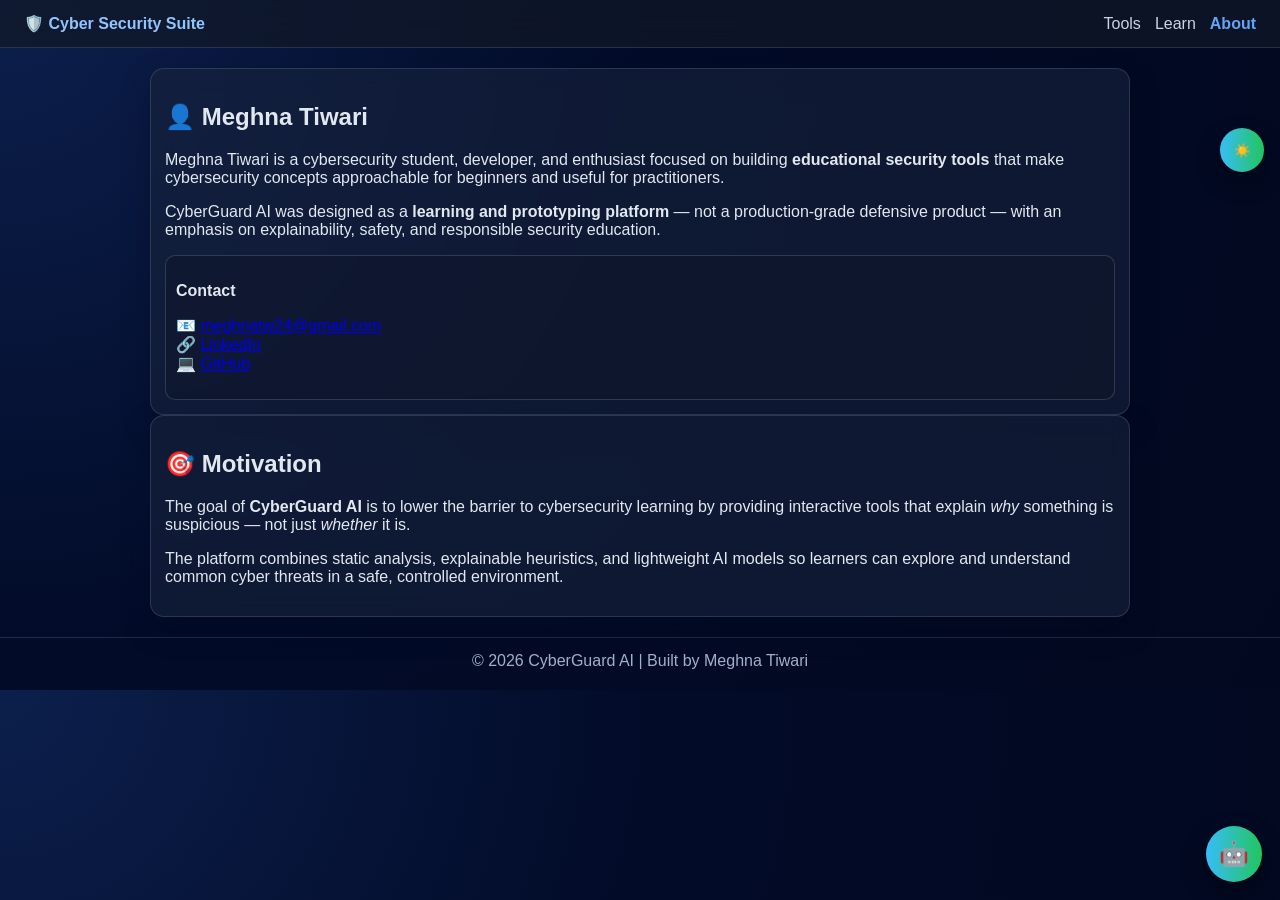
<file: templates/about.html>
<!DOCTYPE html>
<html lang="en">
<head>
    <meta charset="UTF-8">
    <title>About – Meghna Tiwari</title>
    <meta name="viewport" content="width=device-width, initial-scale=1.0">
    <link rel="stylesheet" href="/static/style.css">
</head>

<body>

<!-- NAVBAR -->
<nav class="navbar">
    <div class="nav-container">
        <a href="/" class="nav-logo">🛡️ Cyber Security Suite</a>
        <ul class="nav-menu">
            <li><a href="/" class="nav-link">Tools</a></li>
            <li><a href="/info" class="nav-link">Learn</a></li>
            <li><a href="/about" class="nav-link active">About</a></li>
        </ul>
    </div>
</nav>

<!-- MAIN CONTENT -->
<main class="info-container">

    <!-- ABOUT CARD -->
    <section class="info-section about-card">
        <h2>👤 Meghna Tiwari</h2>

        <p>
            Meghna Tiwari is a cybersecurity student, developer, and enthusiast focused on building
            <strong>educational security tools</strong> that make cybersecurity concepts approachable
            for beginners and useful for practitioners.
        </p>

        <p>
            CyberGuard AI was designed as a <strong>learning and prototyping platform</strong> — not a
            production-grade defensive product — with an emphasis on explainability, safety, and
            responsible security education.
        </p>

        <div class="contact-block">
            <p><strong>Contact</strong></p>
            <p>
                📧 <a href="mailto:meghnatw24@gmail.com">meghnatw24@gmail.com</a><br>
                🔗 <a href="https://www.linkedin.com/in/meghna-tiwari-m24/" target="_blank">LinkedIn</a><br>
                💻 <a href="https://github.com/MeghnaaT" target="_blank">GitHub</a>
            </p>
        </div>
    </section>

    <!-- MOTIVATION -->
    <section class="info-section">
        <h2>🎯 Motivation</h2>

        <p>
            The goal of <strong>CyberGuard AI</strong> is to lower the barrier to cybersecurity learning
            by providing interactive tools that explain <em>why</em> something is suspicious —
            not just <em>whether</em> it is.
        </p>

        <p>
            The platform combines static analysis, explainable heuristics, and lightweight AI models
            so learners can explore and understand common cyber threats in a safe, controlled
            environment.
        </p>
    </section>

</main>

<!-- FOOTER -->
<footer>
    © 2026 CyberGuard AI | Built by Meghna Tiwari
</footer>

<!-- THEME TOGGLE -->
<button id="themeToggle" class="theme-toggle">☀️</button>

<!-- CHATBOT -->
<div id="chat-fab" onclick="toggleChat()">🤖</div>

<div id="chat-widget">
    <div class="chat-header">
        <span>CyberGuard AI</span>
        <button onclick="toggleChat()">✕</button>
    </div>

    <div id="chat-messages"></div>

    <div class="chat-input">
        <input id="chat-text" placeholder="Ask a cybersecurity question..." />
        <button onclick="sendChat()">Send</button>
    </div>
</div>

<script src="/static/script.js"></script>
</body>
</html>
</file>
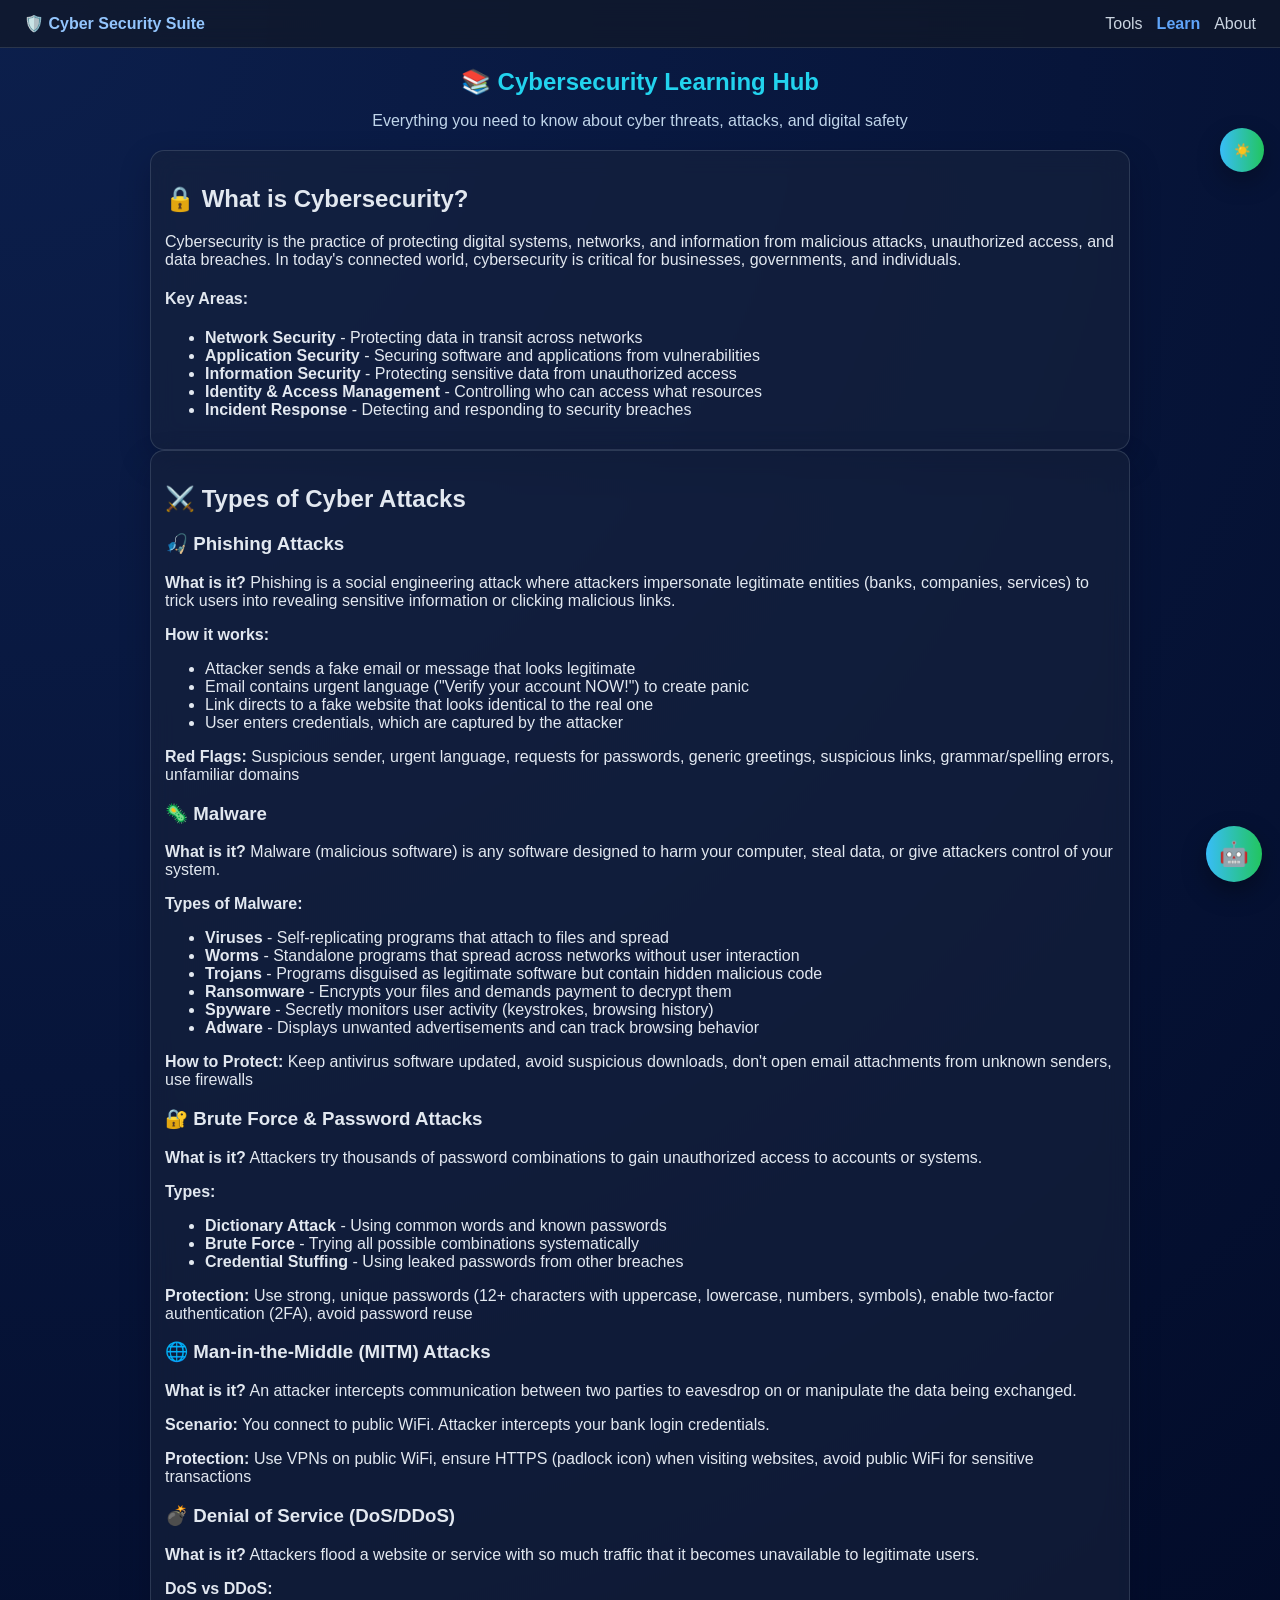
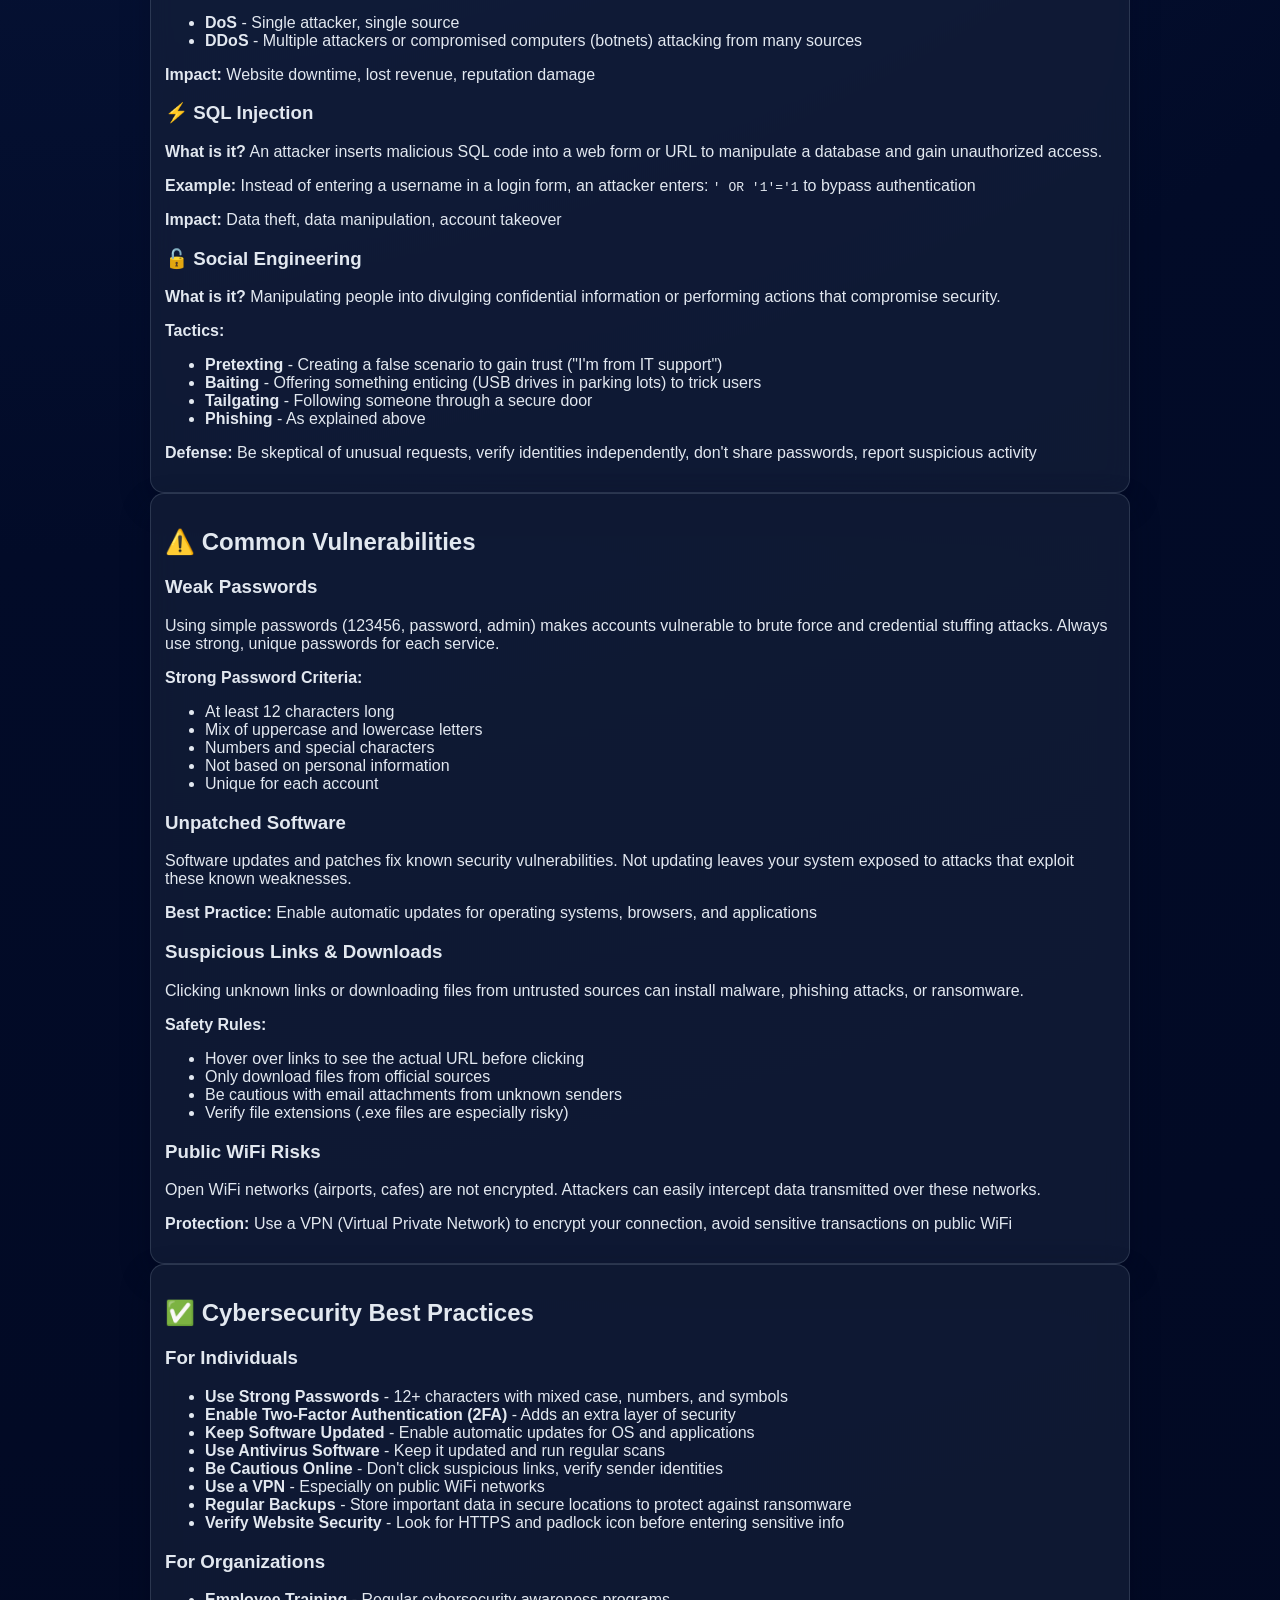
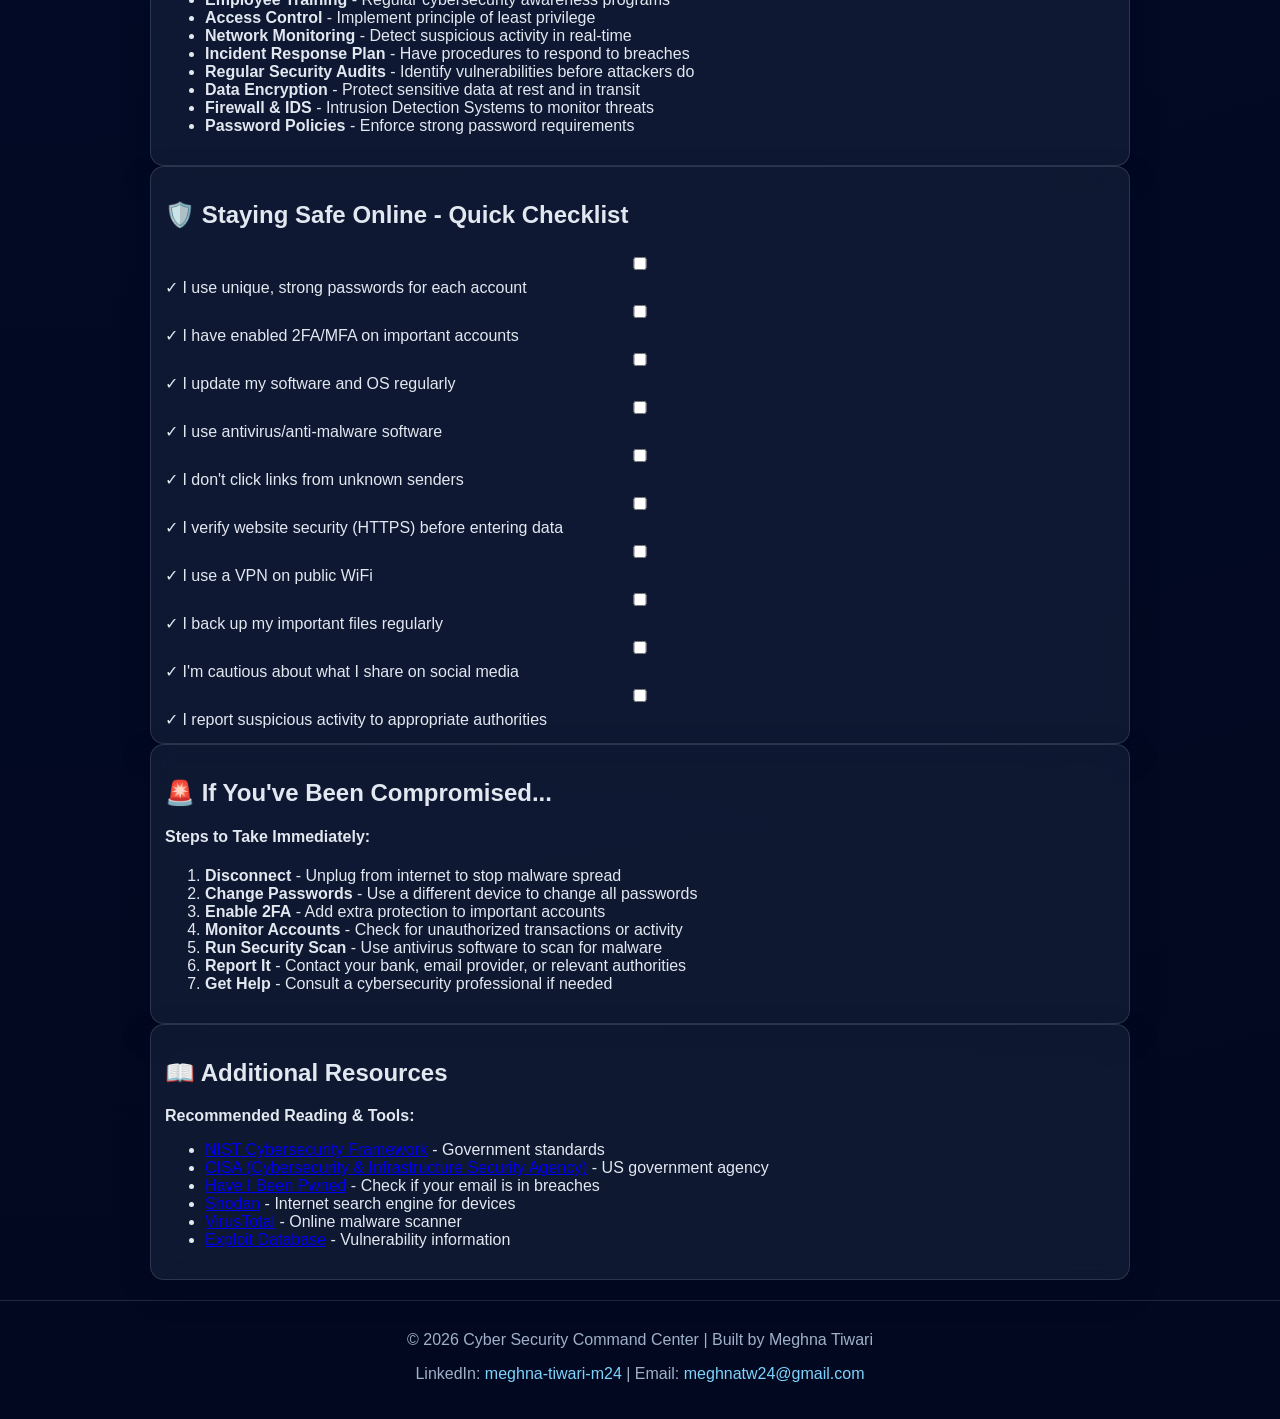
<file: templates/info.html>
<!DOCTYPE html>
<html lang="en">
<head>
    <meta charset="UTF-8">
    <title>Cybersecurity Learning Hub</title>
    <link rel="stylesheet" href="/static/style.css">
</head>
<body>

<!-- Navigation Bar -->
<nav class="navbar">
    <div class="nav-container">
        <a href="/" class="nav-logo">🛡️ Cyber Security Suite</a>
        <ul class="nav-menu">
            <li><a href="/" class="nav-link">Tools</a></li>
            <li><a href="/info" class="nav-link active">Learn</a></li>
            <li><a href="/about" class="nav-link">About</a></li>
        </ul>
    </div>
</nav>

<!-- Hero Section -->
<section class="hero">
    <h1>📚 Cybersecurity Learning Hub</h1>
    <p>Everything you need to know about cyber threats, attacks, and digital safety</p>
</section>

<!-- Main Content -->
<div class="info-container">

    <!-- Section 1: What is Cybersecurity? -->
    <section class="info-section">
        <h2>🔒 What is Cybersecurity?</h2>
        <p>
            Cybersecurity is the practice of protecting digital systems, networks, and information from malicious attacks, 
            unauthorized access, and data breaches. In today's connected world, cybersecurity is critical for businesses, 
            governments, and individuals.
        </p>
        <h4>Key Areas:</h4>
        <ul>
            <li><strong>Network Security</strong> - Protecting data in transit across networks</li>
            <li><strong>Application Security</strong> - Securing software and applications from vulnerabilities</li>
            <li><strong>Information Security</strong> - Protecting sensitive data from unauthorized access</li>
            <li><strong>Identity & Access Management</strong> - Controlling who can access what resources</li>
            <li><strong>Incident Response</strong> - Detecting and responding to security breaches</li>
        </ul>
    </section>

    <!-- Section 2: Types of Cyber Attacks -->
    <section class="info-section">
        <h2>⚔️ Types of Cyber Attacks</h2>
        
        <div class="info-subsection">
            <h3>🎣 Phishing Attacks</h3>
            <p>
                <strong>What is it?</strong> Phishing is a social engineering attack where attackers impersonate legitimate 
                entities (banks, companies, services) to trick users into revealing sensitive information or clicking malicious links.
            </p>
            <p><strong>How it works:</strong></p>
            <ul>
                <li>Attacker sends a fake email or message that looks legitimate</li>
                <li>Email contains urgent language ("Verify your account NOW!") to create panic</li>
                <li>Link directs to a fake website that looks identical to the real one</li>
                <li>User enters credentials, which are captured by the attacker</li>
            </ul>
            <p><strong>Red Flags:</strong> Suspicious sender, urgent language, requests for passwords, generic greetings, 
            suspicious links, grammar/spelling errors, unfamiliar domains</p>
        </div>

        <div class="info-subsection">
            <h3>🦠 Malware</h3>
            <p>
                <strong>What is it?</strong> Malware (malicious software) is any software designed to harm your computer, 
                steal data, or give attackers control of your system.
            </p>
            <p><strong>Types of Malware:</strong></p>
            <ul>
                <li><strong>Viruses</strong> - Self-replicating programs that attach to files and spread</li>
                <li><strong>Worms</strong> - Standalone programs that spread across networks without user interaction</li>
                <li><strong>Trojans</strong> - Programs disguised as legitimate software but contain hidden malicious code</li>
                <li><strong>Ransomware</strong> - Encrypts your files and demands payment to decrypt them</li>
                <li><strong>Spyware</strong> - Secretly monitors user activity (keystrokes, browsing history)</li>
                <li><strong>Adware</strong> - Displays unwanted advertisements and can track browsing behavior</li>
            </ul>
            <p><strong>How to Protect:</strong> Keep antivirus software updated, avoid suspicious downloads, 
            don't open email attachments from unknown senders, use firewalls</p>
        </div>

        <div class="info-subsection">
            <h3>🔐 Brute Force & Password Attacks</h3>
            <p>
                <strong>What is it?</strong> Attackers try thousands of password combinations to gain unauthorized access 
                to accounts or systems.
            </p>
            <p><strong>Types:</strong></p>
            <ul>
                <li><strong>Dictionary Attack</strong> - Using common words and known passwords</li>
                <li><strong>Brute Force</strong> - Trying all possible combinations systematically</li>
                <li><strong>Credential Stuffing</strong> - Using leaked passwords from other breaches</li>
            </ul>
            <p><strong>Protection:</strong> Use strong, unique passwords (12+ characters with uppercase, lowercase, 
            numbers, symbols), enable two-factor authentication (2FA), avoid password reuse</p>
        </div>

        <div class="info-subsection">
            <h3>🌐 Man-in-the-Middle (MITM) Attacks</h3>
            <p>
                <strong>What is it?</strong> An attacker intercepts communication between two parties to eavesdrop 
                on or manipulate the data being exchanged.
            </p>
            <p><strong>Scenario:</strong> You connect to public WiFi. Attacker intercepts your bank login credentials.</p>
            <p><strong>Protection:</strong> Use VPNs on public WiFi, ensure HTTPS (padlock icon) when visiting websites, 
            avoid public WiFi for sensitive transactions</p>
        </div>

        <div class="info-subsection">
            <h3>💣 Denial of Service (DoS/DDoS)</h3>
            <p>
                <strong>What is it?</strong> Attackers flood a website or service with so much traffic that it becomes 
                unavailable to legitimate users.
            </p>
            <p><strong>DoS vs DDoS:</strong></p>
            <ul>
                <li><strong>DoS</strong> - Single attacker, single source</li>
                <li><strong>DDoS</strong> - Multiple attackers or compromised computers (botnets) attacking from many sources</li>
            </ul>
            <p><strong>Impact:</strong> Website downtime, lost revenue, reputation damage</p>
        </div>

        <div class="info-subsection">
            <h3>⚡ SQL Injection</h3>
            <p>
                <strong>What is it?</strong> An attacker inserts malicious SQL code into a web form or URL to manipulate 
                a database and gain unauthorized access.
            </p>
            <p><strong>Example:</strong> Instead of entering a username in a login form, an attacker enters: 
            <code>' OR '1'='1</code> to bypass authentication</p>
            <p><strong>Impact:</strong> Data theft, data manipulation, account takeover</p>
        </div>

        <div class="info-subsection">
            <h3>🔓 Social Engineering</h3>
            <p>
                <strong>What is it?</strong> Manipulating people into divulging confidential information or performing 
                actions that compromise security.
            </p>
            <p><strong>Tactics:</strong></p>
            <ul>
                <li><strong>Pretexting</strong> - Creating a false scenario to gain trust ("I'm from IT support")</li>
                <li><strong>Baiting</strong> - Offering something enticing (USB drives in parking lots) to trick users</li>
                <li><strong>Tailgating</strong> - Following someone through a secure door</li>
                <li><strong>Phishing</strong> - As explained above</li>
            </ul>
            <p><strong>Defense:</strong> Be skeptical of unusual requests, verify identities independently, 
            don't share passwords, report suspicious activity</p>
        </div>

    </section>

    <!-- Section 3: Common Threats & Vulnerabilities -->
    <section class="info-section">
        <h2>⚠️ Common Vulnerabilities</h2>
        
        <div class="info-subsection">
            <h3>Weak Passwords</h3>
            <p>
                Using simple passwords (123456, password, admin) makes accounts vulnerable to brute force and 
                credential stuffing attacks. Always use strong, unique passwords for each service.
            </p>
            <p><strong>Strong Password Criteria:</strong></p>
            <ul>
                <li>At least 12 characters long</li>
                <li>Mix of uppercase and lowercase letters</li>
                <li>Numbers and special characters</li>
                <li>Not based on personal information</li>
                <li>Unique for each account</li>
            </ul>
        </div>

        <div class="info-subsection">
            <h3>Unpatched Software</h3>
            <p>
                Software updates and patches fix known security vulnerabilities. Not updating leaves your system 
                exposed to attacks that exploit these known weaknesses.
            </p>
            <p><strong>Best Practice:</strong> Enable automatic updates for operating systems, browsers, and applications</p>
        </div>

        <div class="info-subsection">
            <h3>Suspicious Links & Downloads</h3>
            <p>
                Clicking unknown links or downloading files from untrusted sources can install malware, 
                phishing attacks, or ransomware.
            </p>
            <p><strong>Safety Rules:</strong></p>
            <ul>
                <li>Hover over links to see the actual URL before clicking</li>
                <li>Only download files from official sources</li>
                <li>Be cautious with email attachments from unknown senders</li>
                <li>Verify file extensions (.exe files are especially risky)</li>
            </ul>
        </div>

        <div class="info-subsection">
            <h3>Public WiFi Risks</h3>
            <p>
                Open WiFi networks (airports, cafes) are not encrypted. Attackers can easily intercept data 
                transmitted over these networks.
            </p>
            <p><strong>Protection:</strong> Use a VPN (Virtual Private Network) to encrypt your connection, 
            avoid sensitive transactions on public WiFi</p>
        </div>

    </section>

    <!-- Section 4: Best Practices -->
    <section class="info-section">
        <h2>✅ Cybersecurity Best Practices</h2>
        
        <div class="info-subsection">
            <h3>For Individuals</h3>
            <ul>
                <li><strong>Use Strong Passwords</strong> - 12+ characters with mixed case, numbers, and symbols</li>
                <li><strong>Enable Two-Factor Authentication (2FA)</strong> - Adds an extra layer of security</li>
                <li><strong>Keep Software Updated</strong> - Enable automatic updates for OS and applications</li>
                <li><strong>Use Antivirus Software</strong> - Keep it updated and run regular scans</li>
                <li><strong>Be Cautious Online</strong> - Don't click suspicious links, verify sender identities</li>
                <li><strong>Use a VPN</strong> - Especially on public WiFi networks</li>
                <li><strong>Regular Backups</strong> - Store important data in secure locations to protect against ransomware</li>
                <li><strong>Verify Website Security</strong> - Look for HTTPS and padlock icon before entering sensitive info</li>
            </ul>
        </div>

        <div class="info-subsection">
            <h3>For Organizations</h3>
            <ul>
                <li><strong>Employee Training</strong> - Regular cybersecurity awareness programs</li>
                <li><strong>Access Control</strong> - Implement principle of least privilege</li>
                <li><strong>Network Monitoring</strong> - Detect suspicious activity in real-time</li>
                <li><strong>Incident Response Plan</strong> - Have procedures to respond to breaches</li>
                <li><strong>Regular Security Audits</strong> - Identify vulnerabilities before attackers do</li>
                <li><strong>Data Encryption</strong> - Protect sensitive data at rest and in transit</li>
                <li><strong>Firewall & IDS</strong> - Intrusion Detection Systems to monitor threats</li>
                <li><strong>Password Policies</strong> - Enforce strong password requirements</li>
            </ul>
        </div>

    </section>

    <!-- Section 5: Staying Safe Online -->
    <section class="info-section">
        <h2>🛡️ Staying Safe Online - Quick Checklist</h2>
        <div class="checklist">
            <label><input type="checkbox"> ✓ I use unique, strong passwords for each account</label>
            <label><input type="checkbox"> ✓ I have enabled 2FA/MFA on important accounts</label>
            <label><input type="checkbox"> ✓ I update my software and OS regularly</label>
            <label><input type="checkbox"> ✓ I use antivirus/anti-malware software</label>
            <label><input type="checkbox"> ✓ I don't click links from unknown senders</label>
            <label><input type="checkbox"> ✓ I verify website security (HTTPS) before entering data</label>
            <label><input type="checkbox"> ✓ I use a VPN on public WiFi</label>
            <label><input type="checkbox"> ✓ I back up my important files regularly</label>
            <label><input type="checkbox"> ✓ I'm cautious about what I share on social media</label>
            <label><input type="checkbox"> ✓ I report suspicious activity to appropriate authorities</label>
        </div>
    </section>

    <!-- Section 6: When Something Goes Wrong -->
    <section class="info-section">
        <h2>🚨 If You've Been Compromised...</h2>
        <div class="info-subsection">
            <h4>Steps to Take Immediately:</h4>
            <ol>
                <li><strong>Disconnect</strong> - Unplug from internet to stop malware spread</li>
                <li><strong>Change Passwords</strong> - Use a different device to change all passwords</li>
                <li><strong>Enable 2FA</strong> - Add extra protection to important accounts</li>
                <li><strong>Monitor Accounts</strong> - Check for unauthorized transactions or activity</li>
                <li><strong>Run Security Scan</strong> - Use antivirus software to scan for malware</li>
                <li><strong>Report It</strong> - Contact your bank, email provider, or relevant authorities</li>
                <li><strong>Get Help</strong> - Consult a cybersecurity professional if needed</li>
            </ol>
        </div>
    </section>

    <!-- Section 7: Resources -->
    <section class="info-section">
        <h2>📖 Additional Resources</h2>
        <p><strong>Recommended Reading & Tools:</strong></p>
        <ul>
            <li><a href="https://www.nist.gov/cybersecurity" target="_blank">NIST Cybersecurity Framework</a> - Government standards</li>
            <li><a href="https://www.cisa.gov/" target="_blank">CISA (Cybersecurity & Infrastructure Security Agency)</a> - US government agency</li>
            <li><a href="https://haveibeenpwned.com/" target="_blank">Have I Been Pwned</a> - Check if your email is in breaches</li>
            <li><a href="https://www.shodan.io/" target="_blank">Shodan</a> - Internet search engine for devices</li>
            <li><a href="https://www.virustotal.com/" target="_blank">VirusTotal</a> - Online malware scanner</li>
            <li><a href="https://www.exploit-db.com/" target="_blank">Exploit Database</a> - Vulnerability information</li>
        </ul>
    </section>

</div>

<!-- Footer -->
<footer>
    <p>© 2026 Cyber Security Command Center | Built by Meghna Tiwari</p>
    <p>
        LinkedIn:
        <a href="https://www.linkedin.com/in/meghna-tiwari-m24/" target="_blank">
            meghna-tiwari-m24
        </a> |
        Email:
        <a href="mailto:meghnatw24@gmail.com">
            meghnatw24@gmail.com
        </a>
    </p>
</footer>

<button id="themeToggle" class="theme-toggle">☀️</button>
<!-- Floating Chat Button -->
<div id="chat-fab" onclick="toggleChat()">🤖</div>

<!-- Chat Window -->
<div id="chat-widget">
    <div class="chat-header">
        <span>CyberGuard AI</span>
        <button onclick="toggleChat()">✕</button>
    </div>

    <div id="chat-messages"></div>

    <div class="chat-input">
        <input id="chat-text" tabindex="0" aria-label="Ask cybersecurity question" placeholder="Ask cybersecurity question..." />
        <button onclick="sendChat()">Send</button>
    </div>
</div>

<script src="/static/script.js"></script>

</body>
</html>
</file>
<file: static/style.css>
body {
  font-family: Arial, sans-serif;
  margin: 0;
  background: radial-gradient(circle at top left, #0c1f4c 0%, #020b28 45%, #02081f 100%);
  color: #e2e8f0;
}

.navbar {
  display: flex;
  justify-content: space-between;
  align-items: center;
  padding: 14px 24px;
  position: sticky;
  top: 0;
  z-index: 9;
  background: rgba(17, 24, 39, 0.72);
  border-bottom: 1px solid rgba(148, 163, 184, 0.2);
  backdrop-filter: blur(12px);
}

.logo { color: #93c5fd; text-decoration: none; font-weight: 700; }
.nav-links a { color: #cbd5e1; margin-left: 14px; text-decoration: none; }
.nav-links a.active { color: #60a5fa; font-weight: 700; border-bottom: 2px solid #60a5fa; padding-bottom: 2px; }

.container { max-width: 1080px; margin: 20px auto; padding: 0 16px 24px; }
.panel { display: none; }
.panel.show { display: block; }

.hero { text-align: center; margin-bottom: 20px; }
.hero h1 { color: #22d3ee; margin-bottom: 8px; }
.hero p { color: #c0d5ea; }

.about { text-align: center; margin-bottom: 18px; }
.about h2 { margin-bottom: 8px; }
.about-text { max-width: 860px; margin: 0 auto; color: #c9d6e3; line-height: 1.5; }

.tools-grid { display: grid; grid-template-columns: repeat(2, minmax(0, 1fr)); gap: 14px; }
.tool-box,
#url-panel, #file-panel, #ip-panel, #email-panel,
.info-section {
  background: rgba(23, 35, 60, 0.62);
  border: 1px solid rgba(148, 163, 184, 0.22);
  border-radius: 14px;
  padding: 14px;
  backdrop-filter: blur(12px);
  box-shadow: 0 12px 30px rgba(2, 8, 28, 0.28);
}

.tool-description { color: #9bb0c9; font-size: 14px; }
.center-box { margin-top: 16px; }

input, textarea, button {
  width: 100%;
  padding: 10px;
  margin: 8px 0;
  border-radius: 10px;
  border: 1px solid rgba(148, 163, 184, 0.35);
  background: rgba(8, 15, 34, 0.86);
  color: #e2e8f0;
}
button {
  background: linear-gradient(90deg, #38bdf8, #22c55e);
  border: none;
  color: #04111f;
  font-weight: 700;
  cursor: pointer;
}
button:hover { filter: brightness(1.05); }

pre, .result-box, .scan-result, #passwordResult {
  background: rgba(3, 10, 27, 0.84);
  border: 1px solid rgba(148, 163, 184, 0.22);
  padding: 12px;
  border-radius: 10px;
  overflow: auto;
}

footer {
  text-align: center;
  padding: 14px 10px 20px;
  color: #9fb1c8;
  border-top: 1px solid rgba(148, 163, 184, 0.2);
  margin-top: 20px;
}
footer a { color: #7dd3fc; text-decoration: none; }

.nav-container { display: flex; width: 100%; justify-content: space-between; align-items: center; }
.nav-logo { color: #93c5fd; text-decoration: none; font-weight: 700; }
.nav-menu { list-style: none; display: flex; gap: 14px; margin: 0; padding: 0; }
.nav-link { color: #cbd5e1; text-decoration: none; }
.nav-link.active { color: #60a5fa; font-weight: 700; }
.info-container { max-width: 980px; margin: 20px auto; padding: 0 16px; }
.about-card .contact-block {
  background: rgba(15, 23, 42, 0.55);
  border: 1px solid rgba(148, 163, 184, 0.25);
  border-radius: 10px;
  padding: 10px;
}

.theme-toggle {
  position: fixed;
  top: 120px;
  right: 16px;
  z-index: 1001;
  width: 44px;
  height: 44px;
  border-radius: 50%;
  display: grid;
  place-items: center;
  background: linear-gradient(90deg, #38bdf8, #22c55e);
  color: #04111f;
  border: none;
  cursor: pointer;
  box-shadow: 0 10px 24px rgba(0,0,0,0.28);
}

#chat-fab {
  position: fixed;
  right: 18px;
  bottom: 18px;
  width: 56px;
  height: 56px;
  border-radius: 50%;
  display: grid;
  place-items: center;
  font-size: 24px;
  cursor: pointer;
  z-index: 1001;
  background: linear-gradient(90deg, #38bdf8, #22c55e);
  box-shadow: 0 10px 24px rgba(0,0,0,0.35);
}

#chat-widget {
  position: fixed;
  right: 18px;
  bottom: 84px;
  width: min(380px, calc(100vw - 24px));
  max-height: 62vh;
  display: none;
  flex-direction: column;
  background: rgba(8, 15, 34, 0.92);
  color: #e2e8f0;
  border: 1px solid rgba(148, 163, 184, 0.35);
  border-radius: 14px;
  overflow: hidden;
  z-index: 1002;
  backdrop-filter: blur(10px);
}
#chat-widget.open { display: flex; }

.chat-header {
  display: flex;
  justify-content: space-between;
  align-items: center;
  padding: 12px;
  border-bottom: 1px solid #d7e0ee;
  background: linear-gradient(90deg, #38bdf8, #22c55e);
  color: #071222;
  font-weight: 700;
}
.chat-header button { width: auto; margin: 0; padding: 4px 9px; border-radius: 8px; }

#chat-messages {
  padding: 10px;
  overflow: auto;
  min-height: 130px;
  max-height: 280px;
  display: flex;
  flex-direction: column;
  gap: 8px;
  background: rgba(2, 10, 27, 0.9);
}

.chat-msg { padding: 8px 10px; border-radius: 10px; line-height: 1.35; white-space: pre-wrap; }
.chat-msg.user { background: #2563eb; color: #fff; align-self: flex-end; }
.chat-msg.ai { background: rgba(30, 41, 59, 0.92); color: #e2e8f0; align-self: flex-start; }

.chat-input {
  display: grid;
  grid-template-columns: 1fr auto;
  gap: 8px;
  padding: 10px;
  border-top: 1px solid rgba(148, 163, 184, 0.35);
  background: rgba(8, 15, 34, 0.95);
}
.chat-input input { margin: 0; background: rgba(15, 23, 42, 0.9); color: #e2e8f0; border-color: rgba(148, 163, 184, 0.35); }
.chat-input button { width: auto; margin: 0; padding: 10px 14px; }

body.light-mode {
  background: radial-gradient(circle at top left, #f5f8fd 0%, #edf2f8 45%, #e7edf5 100%);
  color: #0f172a;
}
body.light-mode .navbar {
  background: rgba(255, 255, 255, 0.72);
  border-bottom-color: rgba(148, 163, 184, 0.28);
}
body.light-mode .logo, body.light-mode .nav-links a { color: #334155; }
body.light-mode .nav-links a.active { color: #2563eb; border-bottom-color: #2563eb; }
body.light-mode .hero h1 { color: #2fb6c4; }
body.light-mode .hero p,
body.light-mode .about-text,
body.light-mode .tool-description { color: #64748b; }
body.light-mode .tool-box,
body.light-mode #url-panel,
body.light-mode #file-panel,
body.light-mode #ip-panel,
body.light-mode #email-panel,
body.light-mode .info-section {
  background: rgba(255, 255, 255, 0.48);
  border-color: rgba(148, 163, 184, 0.35);
  color: #0f172a;
  backdrop-filter: blur(14px);
  box-shadow: 0 14px 26px rgba(30, 41, 59, 0.14);
}
body.light-mode input,
body.light-mode textarea,
body.light-mode pre,
body.light-mode .result-box,
body.light-mode .scan-result,
body.light-mode #passwordResult {
  background: rgba(255, 255, 255, 0.72);
  color: #0f172a;
  border-color: rgba(148, 163, 184, 0.35);
}
body.light-mode footer { color: #64748b; border-top-color: rgba(148, 163, 184, 0.3); }
body.light-mode footer a { color: #2563eb; }

body.light-mode #chat-widget {
  background: rgba(248, 250, 252, 0.92);
  color: #111827;
  border-color: rgba(203, 213, 225, 0.9);
}
body.light-mode #chat-messages {
  background: rgba(255, 255, 255, 0.9);
}
body.light-mode .chat-msg.ai {
  background: #e5e7eb;
  color: #0f172a;
}
body.light-mode .chat-input {
  background: rgba(248,250,252,0.95);
  border-top-color: #d7e0ee;
}
body.light-mode .chat-input input {
  background: #ffffff;
  color: #111827;
  border-color: #cbd5e1;
}

@media (max-width: 900px) {
  .tools-grid { grid-template-columns: 1fr; }
  .nav-links { display: flex; flex-wrap: wrap; justify-content: flex-end; }
  .theme-toggle { top: 96px; }
}
</file>
